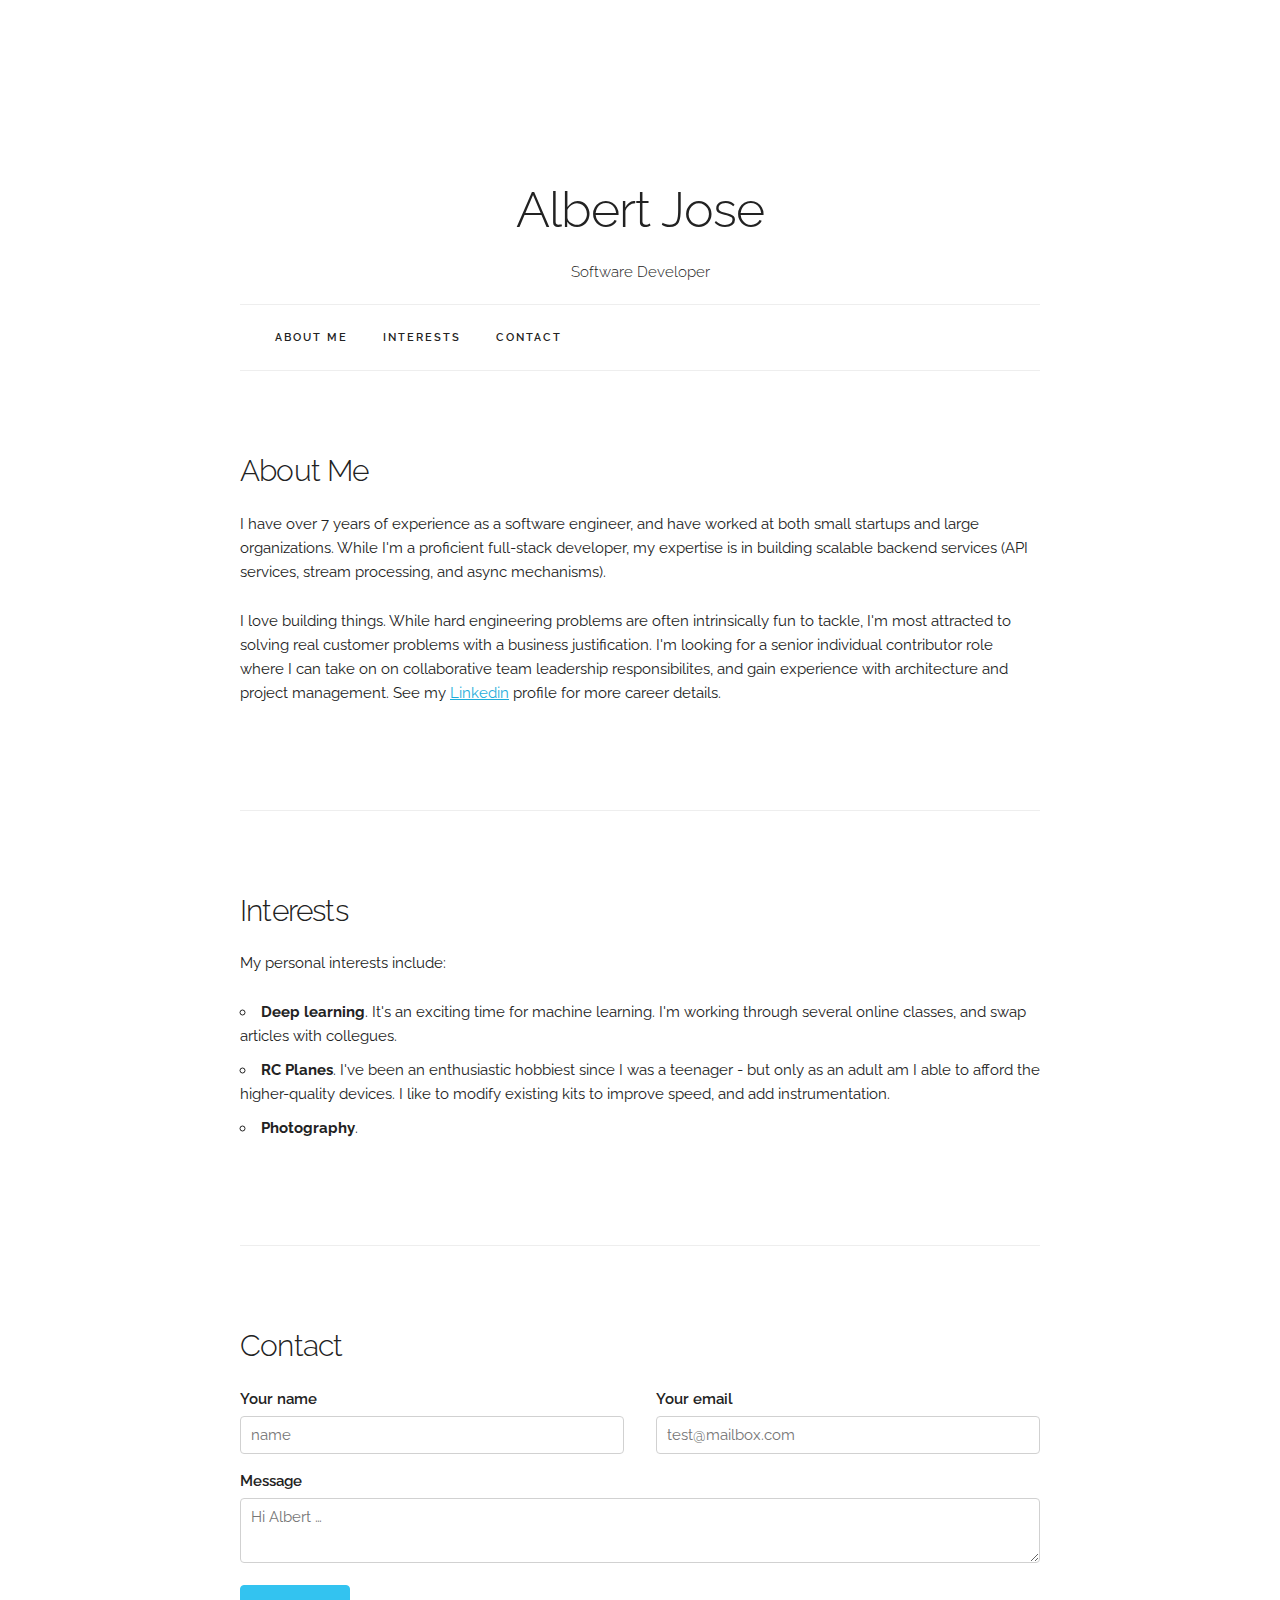
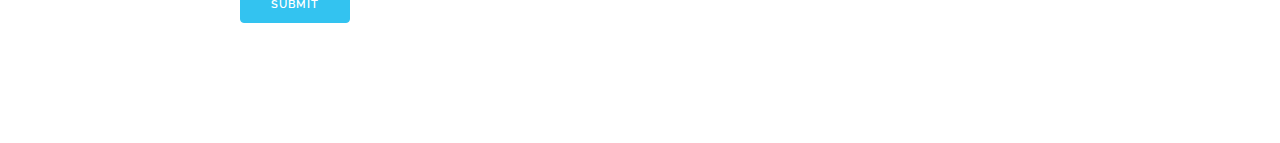
<file: 1/index.html>
<!DOCTYPE html>
<html lang="en">
<head>

  <!-- Basic Page Needs
  –––––––––––––––––––––––––––––––––––––––––––––––––– -->
  <meta charset="utf-8">
  <title>Albert Jose Kurisummoottil</title>
  <meta name="description" content="">
  <meta name="author" content="">

  <!-- Mobile Specific Metas
  –––––––––––––––––––––––––––––––––––––––––––––––––– -->
  <meta name="viewport" content="width=device-width, initial-scale=1">

  <!-- FONT
  –––––––––––––––––––––––––––––––––––––––––––––––––– -->
  <link href='https://fonts.googleapis.com/css?family=Raleway:400,300,600' rel='stylesheet' type='text/css'>

  <!-- CSS
  –––––––––––––––––––––––––––––––––––––––––––––––––– -->
  <link rel="stylesheet" href="css/normalize.css">
  <link rel="stylesheet" href="css/skeleton.css">
  <link rel="stylesheet" href="css/custom.css">

  <!-- Scripts
  –––––––––––––––––––––––––––––––––––––––––––––––––– -->
  <script src="https://ajax.googleapis.com/ajax/libs/jquery/2.1.1/jquery.min.js"></script>
  <script src="js/site.js"></script>

  <!-- Favicon
  –––––––––––––––––––––––––––––––––––––––––––––––––– -->
  <link rel="icon" type="image/png" href="dist/images/favicon.png">

</head>
<body class="code-snippets-visible">

  <!-- Primary Page Layout
  –––––––––––––––––––––––––––––––––––––––––––––––––– -->
  <div class="container">
    <section class="header">
      <h1 class="title">Albert Jose</h1>      
      <div class="value-props row">
        <div class="twelve columns value-prop"><h6 >Software Developer</h6></div>
      </div>
    </section>

    <div class="navbar-spacer"></div>
    <nav class="navbar">
      <div class="container">        
        <ul class="navbar-list">
          <li class="navbar-item"><a class="navbar-link" href="../1/index.html"><img class= "favicon u-pull-left" src="images/favicon.png"></a></li> 
          <li class="navbar-item"><a class="navbar-link" href="#aboutme">About Me</a></li>  
          <li class="navbar-item"><a class="navbar-link" href="#intrests">Interests</a></li>
          <li class="navbar-item"><a class="navbar-link" href="#contact">Contact</a></li>                    
        </ul>
      </div>
    </nav>

    <!-- About Me -->
    
    <div class="docs-section" id="aboutme">
      <h4 class="docs-header">About Me</h4>
      <p>I have over 7 years of experience as a software engineer, and have worked at both small startups and large organizations. While I'm a proficient full-stack developer, my expertise is in building scalable backend services (API services, stream processing, and async mechanisms).</p>

      <p>I love building things. While hard engineering problems are often intrinsically fun to tackle, I'm most attracted to solving real customer problems with a business justification. I'm looking for a senior individual contributor role where I can take on on collaborative team leadership responsibilites, and gain experience with architecture and project management.
      See my <a href="https://www.linkedin.com/in/albertjosekurisummoottil/" target="_blank">Linkedin</a> profile for more career details.</p>
    </div>

    <!-- Interests -->
    <div class="docs-section" id="intrests">
      <h4 class="docs-header">Interests</h4>
      <p>My personal interests include:</p>
      <ul>
        <li><strong>Deep learning</strong>. It's an exciting time for machine learning. I'm working through several online classes, and swap articles with collegues.</li>
        <li><strong>RC Planes</strong>. I've been an enthusiastic hobbiest since I was a teenager - but only as an adult am I able to afford the higher-quality devices. I like to modify existing kits to improve speed, and add instrumentation.</li>
        <li><strong>Photography</strong>.</li>
    </div>

    <!-- Contact -->
    <div class="docs-section" id="contact">
      <h4 class="docs-header">Contact</h4>
      <form action="https://formspree.io/albertjose.au@gmail.com" method="POST">
         <div class="row">
            <div class="six columns">
              <label for="name">Your name</label>
              <input class="u-full-width" type="text" placeholder="name" id="name" name="name">
            </div>
            <div class="six columns">
              <label for="exampleEmailInput">Your email</label>
              <input class="u-full-width" type="email" placeholder="test@mailbox.com" id="exampleEmailInput" name="_replyto">
            </div>
        </div>
        <label for="message">Message</label>
          <textarea class="u-full-width" placeholder="Hi Albert …" id="message" name="message"></textarea>
       
  <input class="button-primary" type="submit" value="Submit">
</form>
    </div>

  </div>

  <!-- Google Analytics -->
  <script type="text/javascript">

    var _gaq = _gaq || [];
    _gaq.push(['_setAccount', 'UA-115310010-1']);
    _gaq.push(['_trackPageview']);

    (function() {
      var ga = document.createElement('script'); ga.type = 'text/javascript'; ga.async = true;
      ga.src = ('https:' == document.location.protocol ? 'https://ssl' : 'http://www') + '.google-analytics.com/ga.js';
      var s = document.getElementsByTagName('script')[0]; s.parentNode.insertBefore(ga, s);
    })();

  </script>

<!-- End Document
  –––––––––––––––––––––––––––––––––––––––––––––––––– -->
</body>
</html>
</file>
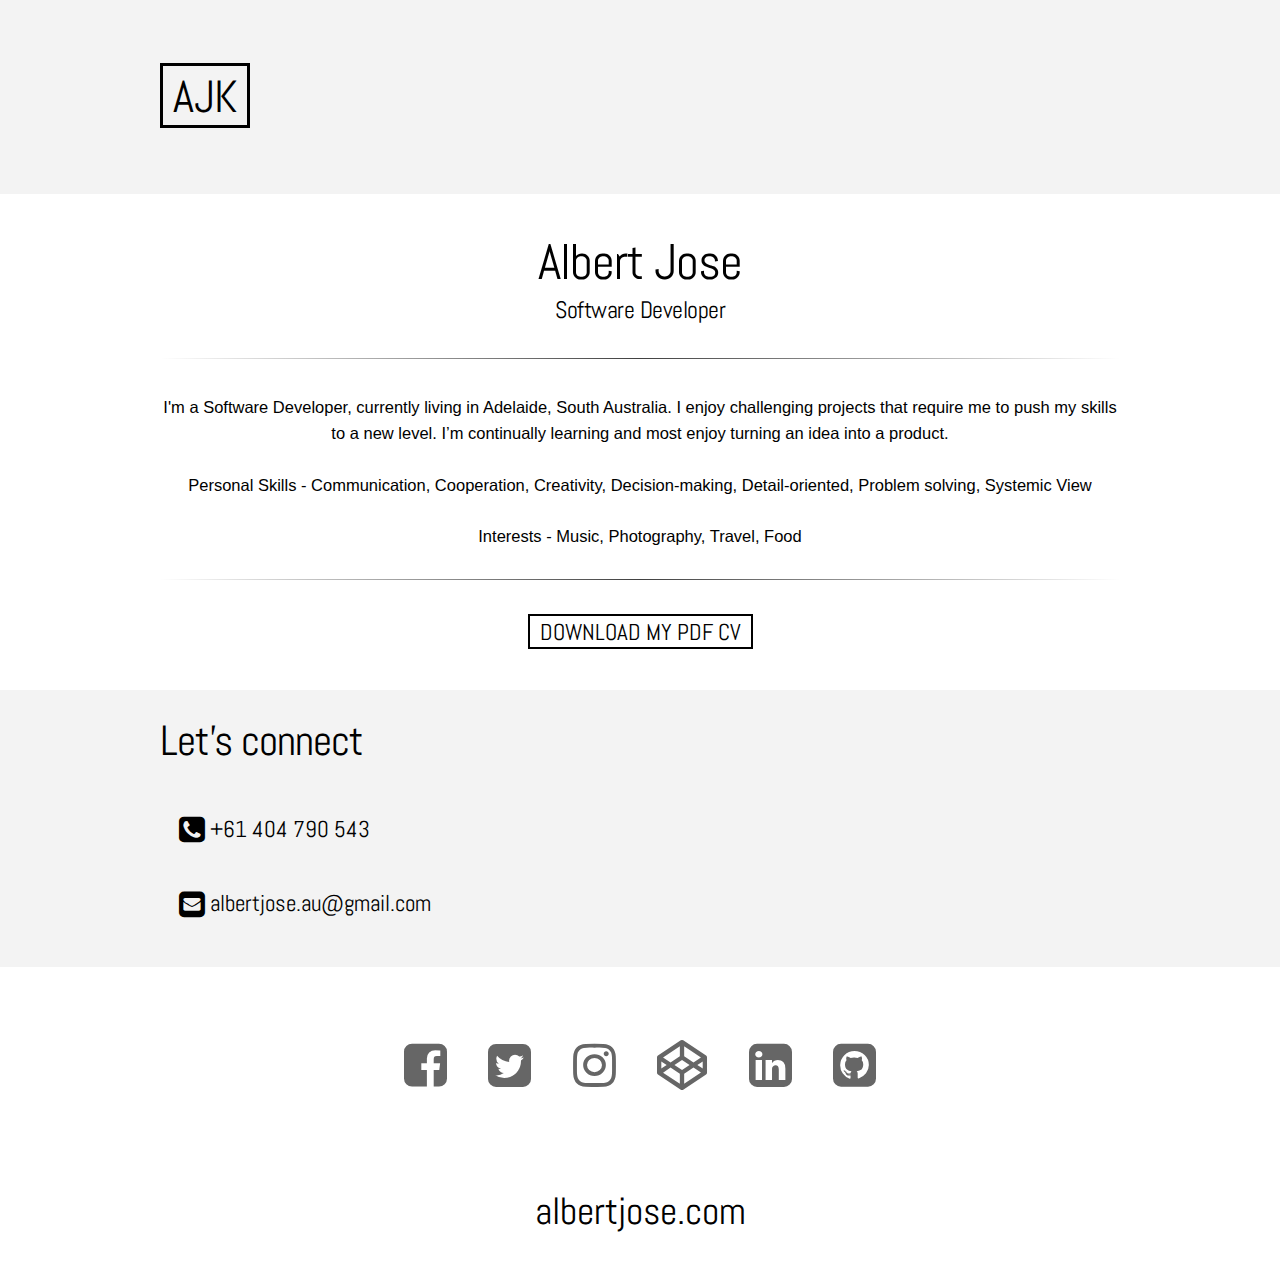
<file: 3/index.html>
<!DOCTYPE html>
<html lang="en">
<head>

  <!-- Basic Page Needs
  –––––––––––––––––––––––––––––––––––––––––––––––––– -->
  <meta charset="utf-8">
  <title>Albert Jose | Software Developer</title>
  <meta name="description" content="Portfolio for software deleloper Albert Jose">
  <meta name="author" content="Albert Jose">

  <!-- Mobile Specific Metas
  –––––––––––––––––––––––––––––––––––––––––––––––––– -->
  <meta name="viewport" content="width=device-width, initial-scale=1">

  <!-- FONT
  –––––––––––––––––––––––––––––––––––––––––––––––––– -->
  <!-- <link href="//fonts.googleapis.com/css?family=Raleway:400,300,600" rel="stylesheet" type="text/css"> -->
  <link href="https://fonts.googleapis.com/css?family=Abel" rel="stylesheet" type="text/css">
  <link href="https://fonts.googleapis.com/css?family=Satisfy" rel="stylesheet" type="text/css">
  <!-- CSS
  –––––––––––––––––––––––––––––––––––––––––––––––––– -->
  <link rel="stylesheet" href="css/normalize.css">
  <link rel="stylesheet" href="css/skeleton.css">
  <link rel="stylesheet" href="css/style.css">
  <link rel="stylesheet" href="https://cdnjs.cloudflare.com/ajax/libs/font-awesome/4.7.0/css/font-awesome.min.css">

  <!-- Favicon
  –––––––––––––––––––––––––––––––––––––––––––––––––– -->
  <link rel="icon" type="image/png" href="images/favicon.png">

</head>
<body>

  <!-- Primary Page Layout
  –––––––––––––––––––––––––––––––––––––––––––––––––– -->
  <header class="main_nav whitesmoke">
    <div class="container">
      <div class="twelve columns">
        <div class="logo"><a href="https://www.albertjose.com">AJK</a></div>

      </div>
    </div>
  </header>

  <div class="container main section-one">
    <h1>Albert Jose</h1>
    <h5>Software Developer</h5>
    <hr>
    <p class="section-two">I'm a Software Developer, currently living in Adelaide, South Australia. I enjoy challenging projects that require me to push my skills to a new level.  I’m continually learning and most enjoy turning an idea into a product.
    </p>    
    <p class="section-two">Personal Skills - Communication, Cooperation, Creativity, Decision-making, Detail-oriented, Problem solving, Systemic View 
    </p>
    <p class="section-two">Interests - Music, Photography, Travel, Food
    </p>
    <hr>
    <a href="./cv/AlbertJose.pdf" target="_blank">Download my PDF CV</a>

  </div>

  <div class="row whitesmoke">
    <div class="container">
      <div class="four columns">
        <!-- <img src="images/family.jpg" class="avatar" alt="Albert Jose Family Image"> -->
      </div>
      <div class="twelve columns"></div>
      <h2 class="contact">Let's connect</h2>
      <p class="contact">
          <div class="row twelve columns social">
              <a href="#" class="pointer"><i class="fa fa-phone-square fa-lg"></i> +61 404 790 543</a>
          </div>
          <div class="row twelve columns social">
              <a class="mailtoemail" href="mailto:albertjose.au@gmail.com"><i class="fa fa-envelope-square fa-lg"></i> albertjose.au@gmail.com</a>
          </div>
      </p>
    </div>
  </div><!-- row lightgray -->

  <footer>
    <div class="container">
      <div class="row twelve columns">
          <ul class="social">
            <li class="facebook"><a href="https://www.facebook.com/albertjosekurisummoottil" target="_blank"><i class="fa fa-facebook-square fa-lg"></i></a></li>
            <li class="twitter"><a href="https://twitter.com/albertkjose" target="_blank"><i class="fa fa-twitter-square fa-lg"></i></a></li>
            <li class="instagram"><a href="https://www.instagram.com/albertjosekurisummoottil/" target="_blank"><i class="fa fa-instagram fa-lg"></i></a></li>
            <!-- <li class="flickr"><a href="#" target="_blank"><i class="fa fa-flickr fa-lg"></i></a></li>
            <li class="youtube"><a href="#" target="_blank"><i class="fa fa-youtube-square fa-lg"></i></a></li> -->
            <li class="codepen"><a href="https://codepen.io/albertjose/" target="_blank"><i class="fa fa-codepen fa-lg"></i></a></li>
            <li class="linkedin"><a href="https://www.linkedin.com/in/albertjosekurisummoottil/" target="_blank"><i class="fa fa-linkedin-square fa-lg"></i></a></li>
            <li class="github"><a href="https://github.com/albertjosekurisummoottil" target="_blank"><i class="fa fa-github-square fa-lg"></i></a></li>
          </ul>

      </div>
      <div class="row twelve columns">
          <p class="copyright"><a href="https://www.albertjose.com">albertjose.com</a></p>
      </div>
      
    </div>
  </footer>

<!-- Google Analytics -->
   <script type="text/javascript">
     var _gaq = _gaq || [];
     _gaq.push(['_setAccount', 'UA-115310010-1']);
     _gaq.push(['_trackPageview']);
  
     (function() {
       var ga = document.createElement('script'); ga.type = 'text/javascript'; ga.async = true;
       ga.src = ('https:' == document.location.protocol ? 'https://ssl' : 'http://www') + '.google-analytics.com/ga.js';
       var s = document.getElementsByTagName('script')[0]; s.parentNode.insertBefore(ga, s);
     })();  
   </script>
<!-- Google Analytics -->
<!-- End Document
  –––––––––––––––––––––––––––––––––––––––––––––––––– -->
</body>
</html>
</file>
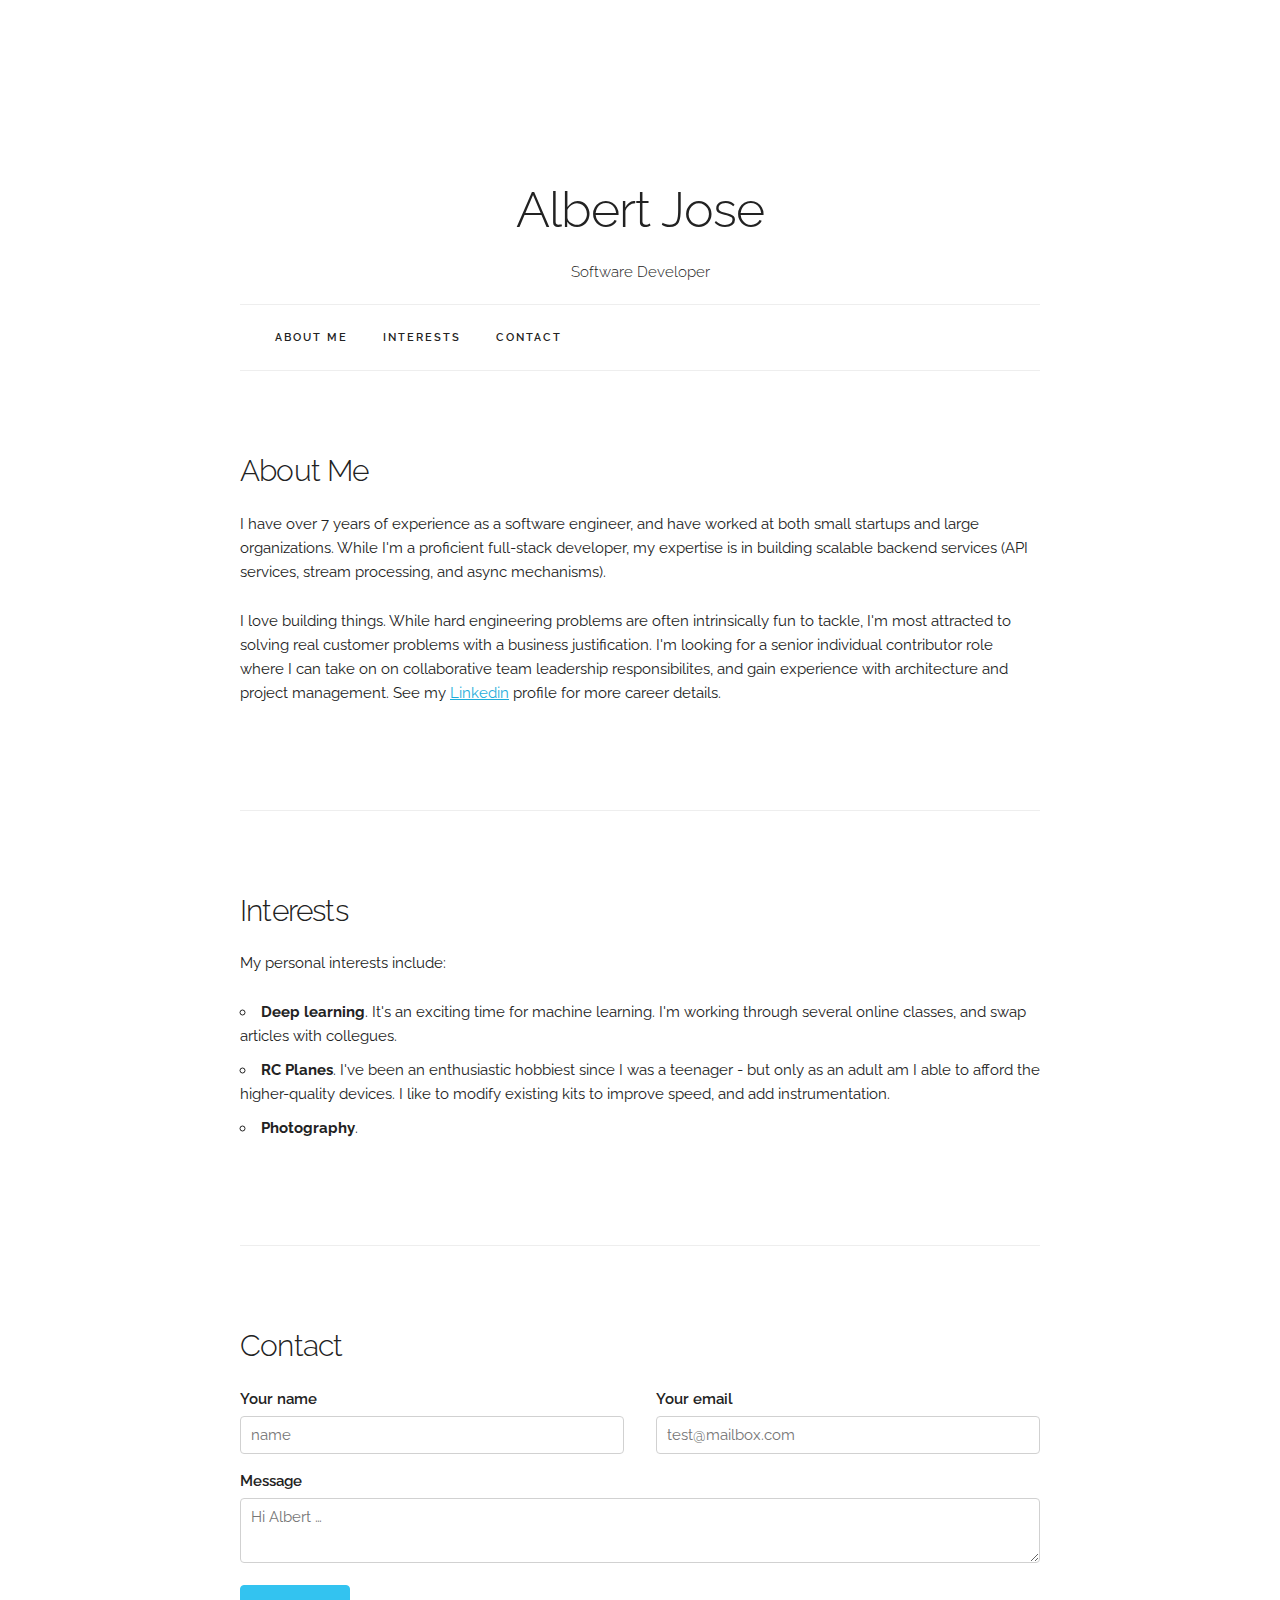
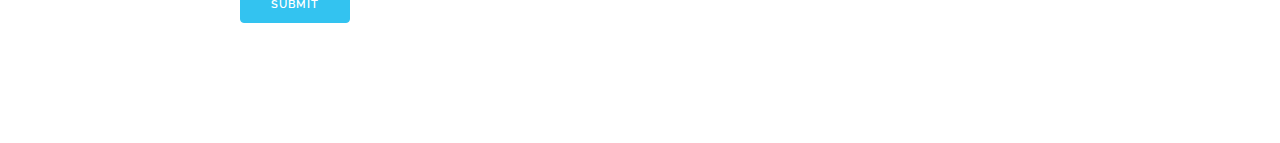
<file: archives/v1.0/index.html>
<!DOCTYPE html>
<html lang="en">
<head>

  <!-- Basic Page Needs
  –––––––––––––––––––––––––––––––––––––––––––––––––– -->
  <meta charset="utf-8">
  <title>Albert Jose Kurisummoottil</title>
  <meta name="description" content="">
  <meta name="author" content="">

  <!-- Mobile Specific Metas
  –––––––––––––––––––––––––––––––––––––––––––––––––– -->
  <meta name="viewport" content="width=device-width, initial-scale=1">

  <!-- FONT
  –––––––––––––––––––––––––––––––––––––––––––––––––– -->
  <link href='https://fonts.googleapis.com/css?family=Raleway:400,300,600' rel='stylesheet' type='text/css'>

  <!-- CSS
  –––––––––––––––––––––––––––––––––––––––––––––––––– -->
  <link rel="stylesheet" href="css/normalize.css">
  <link rel="stylesheet" href="css/skeleton.css">
  <link rel="stylesheet" href="css/custom.css">

  <!-- Scripts
  –––––––––––––––––––––––––––––––––––––––––––––––––– -->
  <script src="https://ajax.googleapis.com/ajax/libs/jquery/2.1.1/jquery.min.js"></script>
  <script src="js/site.js"></script>

  <!-- Favicon
  –––––––––––––––––––––––––––––––––––––––––––––––––– -->
  <link rel="icon" type="image/png" href="dist/images/favicon.png">

</head>
<body class="code-snippets-visible">

  <!-- Primary Page Layout
  –––––––––––––––––––––––––––––––––––––––––––––––––– -->
  <div class="container">
    <section class="header">
      <h1 class="title">Albert Jose</h1>      
      <div class="value-props row">
        <div class="twelve columns value-prop"><h6 >Software Developer</h6></div>
      </div>
    </section>

    <div class="navbar-spacer"></div>
    <nav class="navbar">
      <div class="container">        
        <ul class="navbar-list">
          <li class="navbar-item"><a class="navbar-link" href="../v1.0/index.html"><img class= "favicon u-pull-left" src="images/favicon.png"></a></li> 
          <li class="navbar-item"><a class="navbar-link" href="#aboutme">About Me</a></li>  
          <li class="navbar-item"><a class="navbar-link" href="#intrests">Interests</a></li>
          <li class="navbar-item"><a class="navbar-link" href="#contact">Contact</a></li>                    
        </ul>
      </div>
    </nav>

    <!-- About Me -->
    
    <div class="docs-section" id="aboutme">
      <h4 class="docs-header">About Me</h4>
      <p>I have over 7 years of experience as a software engineer, and have worked at both small startups and large organizations. While I'm a proficient full-stack developer, my expertise is in building scalable backend services (API services, stream processing, and async mechanisms).</p>

      <p>I love building things. While hard engineering problems are often intrinsically fun to tackle, I'm most attracted to solving real customer problems with a business justification. I'm looking for a senior individual contributor role where I can take on on collaborative team leadership responsibilites, and gain experience with architecture and project management.
      See my <a href="https://www.linkedin.com/in/albertjosekurisummoottil/" target="_blank">Linkedin</a> profile for more career details.</p>
    </div>

    <!-- Interests -->
    <div class="docs-section" id="intrests">
      <h4 class="docs-header">Interests</h4>
      <p>My personal interests include:</p>
      <ul>
        <li><strong>Deep learning</strong>. It's an exciting time for machine learning. I'm working through several online classes, and swap articles with collegues.</li>
        <li><strong>RC Planes</strong>. I've been an enthusiastic hobbiest since I was a teenager - but only as an adult am I able to afford the higher-quality devices. I like to modify existing kits to improve speed, and add instrumentation.</li>
        <li><strong>Photography</strong>.</li>
    </div>

    <!-- Contact -->
    <div class="docs-section" id="contact">
      <h4 class="docs-header">Contact</h4>
      <form action="https://formspree.io/albertjose.au@gmail.com" method="POST">
         <div class="row">
            <div class="six columns">
              <label for="name">Your name</label>
              <input class="u-full-width" type="text" placeholder="name" id="name" name="name">
            </div>
            <div class="six columns">
              <label for="exampleEmailInput">Your email</label>
              <input class="u-full-width" type="email" placeholder="test@mailbox.com" id="exampleEmailInput" name="_replyto">
            </div>
        </div>
        <label for="message">Message</label>
          <textarea class="u-full-width" placeholder="Hi Albert …" id="message" name="message"></textarea>
       
  <input class="button-primary" type="submit" value="Submit">
</form>
    </div>

  </div>

  <!-- Google Analytics -->
  <script type="text/javascript">

    var _gaq = _gaq || [];
    _gaq.push(['_setAccount', 'UA-115310010-1']);
    _gaq.push(['_trackPageview']);

    (function() {
      var ga = document.createElement('script'); ga.type = 'text/javascript'; ga.async = true;
      ga.src = ('https:' == document.location.protocol ? 'https://ssl' : 'http://www') + '.google-analytics.com/ga.js';
      var s = document.getElementsByTagName('script')[0]; s.parentNode.insertBefore(ga, s);
    })();

  </script>

<!-- End Document
  –––––––––––––––––––––––––––––––––––––––––––––––––– -->
</body>
</html>
</file>
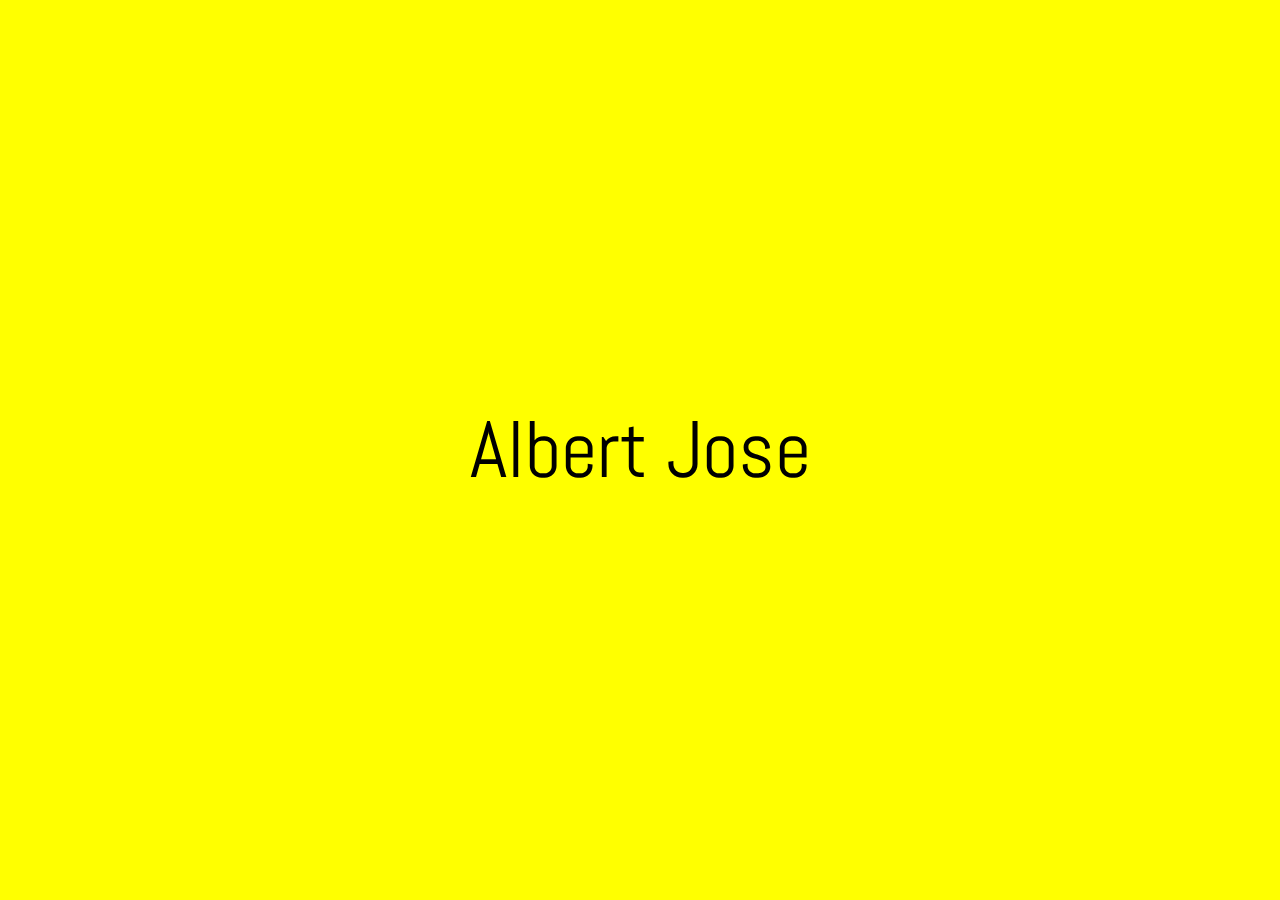
<file: archives/v4.0/index.html>
<!DOCTYPE html>
<html>
<head>
	<title></title>	
	<link rel="stylesheet" type="text/css" href="./assets/css/Normalize/normalize.css">
	<link rel="stylesheet" type="text/css" href="./assets/css/style.css">
</head>
<body>
	<div id="welcome">
		<div id="content">
			Albert Jose
		</div>   
	</div>
</body>
</html>
</file>
<file: 1/css/skeleton.css>
/*
* Skeleton V2.0.4
* Copyright 2014, Dave Gamache
* www.getskeleton.com
* Free to use under the MIT license.
* http://www.opensource.org/licenses/mit-license.php
* 12/29/2014
*/


/* Table of contents
––––––––––––––––––––––––––––––––––––––––––––––––––
- Grid
- Base Styles
- Typography
- Links
- Buttons
- Forms
- Lists
- Code
- Tables
- Spacing
- Utilities
- Clearing
- Media Queries
*/


/* Grid
–––––––––––––––––––––––––––––––––––––––––––––––––– */
.container {
  position: relative;
  width: 100%;
  max-width: 960px;
  margin: 0 auto;
  padding: 0 20px;
  box-sizing: border-box; }
.column,
.columns {
  width: 100%;
  float: left;
  box-sizing: border-box; }

/* For devices larger than 400px */
@media (min-width: 400px) {
  .container {
    width: 85%;
    padding: 0; }
}

/* For devices larger than 550px */
@media (min-width: 550px) {
  .container {
    width: 80%; }
  .column,
  .columns {
    margin-left: 4%; }
  .column:first-child,
  .columns:first-child {
    margin-left: 0; }

  .one.column,
  .one.columns                    { width: 4.66666666667%; }
  .two.columns                    { width: 13.3333333333%; }
  .three.columns                  { width: 22%;            }
  .four.columns                   { width: 30.6666666667%; }
  .five.columns                   { width: 39.3333333333%; }
  .six.columns                    { width: 48%;            }
  .seven.columns                  { width: 56.6666666667%; }
  .eight.columns                  { width: 65.3333333333%; }
  .nine.columns                   { width: 74.0%;          }
  .ten.columns                    { width: 82.6666666667%; }
  .eleven.columns                 { width: 91.3333333333%; }
  .twelve.columns                 { width: 100%; margin-left: 0; }

  .one-third.column               { width: 30.6666666667%; }
  .two-thirds.column              { width: 65.3333333333%; }

  .one-half.column                { width: 48%; }

  /* Offsets */
  .offset-by-one.column,
  .offset-by-one.columns          { margin-left: 8.66666666667%; }
  .offset-by-two.column,
  .offset-by-two.columns          { margin-left: 17.3333333333%; }
  .offset-by-three.column,
  .offset-by-three.columns        { margin-left: 26%;            }
  .offset-by-four.column,
  .offset-by-four.columns         { margin-left: 34.6666666667%; }
  .offset-by-five.column,
  .offset-by-five.columns         { margin-left: 43.3333333333%; }
  .offset-by-six.column,
  .offset-by-six.columns          { margin-left: 52%;            }
  .offset-by-seven.column,
  .offset-by-seven.columns        { margin-left: 60.6666666667%; }
  .offset-by-eight.column,
  .offset-by-eight.columns        { margin-left: 69.3333333333%; }
  .offset-by-nine.column,
  .offset-by-nine.columns         { margin-left: 78.0%;          }
  .offset-by-ten.column,
  .offset-by-ten.columns          { margin-left: 86.6666666667%; }
  .offset-by-eleven.column,
  .offset-by-eleven.columns       { margin-left: 95.3333333333%; }

  .offset-by-one-third.column,
  .offset-by-one-third.columns    { margin-left: 34.6666666667%; }
  .offset-by-two-thirds.column,
  .offset-by-two-thirds.columns   { margin-left: 69.3333333333%; }

  .offset-by-one-half.column,
  .offset-by-one-half.columns     { margin-left: 52%; }

}


/* Base Styles
–––––––––––––––––––––––––––––––––––––––––––––––––– */
/* NOTE
html is set to 62.5% so that all the REM measurements throughout Skeleton
are based on 10px sizing. So basically 1.5rem = 15px :) */
html {
  font-size: 62.5%; }
body {
  font-size: 1.5em; /* currently ems cause chrome bug misinterpreting rems on body element */
  line-height: 1.6;
  font-weight: 400;
  font-family: "Raleway", "HelveticaNeue", "Helvetica Neue", Helvetica, Arial, sans-serif;
  color: #222; }


/* Typography
–––––––––––––––––––––––––––––––––––––––––––––––––– */
h1, h2, h3, h4, h5, h6 {
  margin-top: 0;
  margin-bottom: 2rem;
  font-weight: 300; }
h1 { font-size: 4.0rem; line-height: 1.2;  letter-spacing: -.1rem;}
h2 { font-size: 3.6rem; line-height: 1.25; letter-spacing: -.1rem; }
h3 { font-size: 3.0rem; line-height: 1.3;  letter-spacing: -.1rem; }
h4 { font-size: 2.4rem; line-height: 1.35; letter-spacing: -.08rem; }
h5 { font-size: 1.8rem; line-height: 1.5;  letter-spacing: -.05rem; }
h6 { font-size: 1.5rem; line-height: 1.6;  letter-spacing: 0; }

/* Larger than phablet */
@media (min-width: 550px) {
  h1 { font-size: 5.0rem; }
  h2 { font-size: 4.2rem; }
  h3 { font-size: 3.6rem; }
  h4 { font-size: 3.0rem; }
  h5 { font-size: 2.4rem; }
  h6 { font-size: 1.5rem; }
}

p {
  margin-top: 0; }


/* Links
–––––––––––––––––––––––––––––––––––––––––––––––––– */
a {
  color: #1EAEDB; }
a:hover {
  color: #0FA0CE; }


/* Buttons
–––––––––––––––––––––––––––––––––––––––––––––––––– */
.button,
button,
input[type="submit"],
input[type="reset"],
input[type="button"] {
  display: inline-block;
  height: 38px;
  padding: 0 30px;
  color: #555;
  text-align: center;
  font-size: 11px;
  font-weight: 600;
  line-height: 38px;
  letter-spacing: .1rem;
  text-transform: uppercase;
  text-decoration: none;
  white-space: nowrap;
  background-color: transparent;
  border-radius: 4px;
  border: 1px solid #bbb;
  cursor: pointer;
  box-sizing: border-box; }
.button:hover,
button:hover,
input[type="submit"]:hover,
input[type="reset"]:hover,
input[type="button"]:hover,
.button:focus,
button:focus,
input[type="submit"]:focus,
input[type="reset"]:focus,
input[type="button"]:focus {
  color: #333;
  border-color: #888;
  outline: 0; }
.button.button-primary,
button.button-primary,
input[type="submit"].button-primary,
input[type="reset"].button-primary,
input[type="button"].button-primary {
  color: #FFF;
  background-color: #33C3F0;
  border-color: #33C3F0; }
.button.button-primary:hover,
button.button-primary:hover,
input[type="submit"].button-primary:hover,
input[type="reset"].button-primary:hover,
input[type="button"].button-primary:hover,
.button.button-primary:focus,
button.button-primary:focus,
input[type="submit"].button-primary:focus,
input[type="reset"].button-primary:focus,
input[type="button"].button-primary:focus {
  color: #FFF;
  background-color: #1EAEDB;
  border-color: #1EAEDB; }


/* Forms
–––––––––––––––––––––––––––––––––––––––––––––––––– */
input[type="email"],
input[type="number"],
input[type="search"],
input[type="text"],
input[type="tel"],
input[type="url"],
input[type="password"],
textarea,
select {
  height: 38px;
  padding: 6px 10px; /* The 6px vertically centers text on FF, ignored by Webkit */
  background-color: #fff;
  border: 1px solid #D1D1D1;
  border-radius: 4px;
  box-shadow: none;
  box-sizing: border-box; }
/* Removes awkward default styles on some inputs for iOS */
input[type="email"],
input[type="number"],
input[type="search"],
input[type="text"],
input[type="tel"],
input[type="url"],
input[type="password"],
textarea {
  -webkit-appearance: none;
     -moz-appearance: none;
          appearance: none; }
textarea {
  min-height: 65px;
  padding-top: 6px;
  padding-bottom: 6px; }
input[type="email"]:focus,
input[type="number"]:focus,
input[type="search"]:focus,
input[type="text"]:focus,
input[type="tel"]:focus,
input[type="url"]:focus,
input[type="password"]:focus,
textarea:focus,
select:focus {
  border: 1px solid #33C3F0;
  outline: 0; }
label,
legend {
  display: block;
  margin-bottom: .5rem;
  font-weight: 600; }
fieldset {
  padding: 0;
  border-width: 0; }
input[type="checkbox"],
input[type="radio"] {
  display: inline; }
label > .label-body {
  display: inline-block;
  margin-left: .5rem;
  font-weight: normal; }


/* Lists
–––––––––––––––––––––––––––––––––––––––––––––––––– */
ul {
  list-style: circle inside; }
ol {
  list-style: decimal inside; }
ol, ul {
  padding-left: 0;
  margin-top: 0; }
ul ul,
ul ol,
ol ol,
ol ul {
  margin: 1.5rem 0 1.5rem 3rem;
  font-size: 90%; }
li {
  margin-bottom: 1rem; }


/* Code
–––––––––––––––––––––––––––––––––––––––––––––––––– */
code {
  padding: .2rem .5rem;
  margin: 0 .2rem;
  font-size: 90%;
  white-space: nowrap;
  background: #F1F1F1;
  border: 1px solid #E1E1E1;
  border-radius: 4px; }
pre > code {
  display: block;
  padding: 1rem 1.5rem;
  white-space: pre; }


/* Tables
–––––––––––––––––––––––––––––––––––––––––––––––––– */
th,
td {
  padding: 12px 15px;
  text-align: left;
  border-bottom: 1px solid #E1E1E1; }
th:first-child,
td:first-child {
  padding-left: 0; }
th:last-child,
td:last-child {
  padding-right: 0; }


/* Spacing
–––––––––––––––––––––––––––––––––––––––––––––––––– */
button,
.button {
  margin-bottom: 1rem; }
input,
textarea,
select,
fieldset {
  margin-bottom: 1.5rem; }
pre,
blockquote,
dl,
figure,
table,
p,
ul,
ol,
form {
  margin-bottom: 2.5rem; }


/* Utilities
–––––––––––––––––––––––––––––––––––––––––––––––––– */
.u-full-width {
  width: 100%;
  box-sizing: border-box; }
.u-max-full-width {
  max-width: 100%;
  box-sizing: border-box; }
.u-pull-right {
  float: right; }
.u-pull-left {
  float: left; }


/* Misc
–––––––––––––––––––––––––––––––––––––––––––––––––– */
hr {
  margin-top: 3rem;
  margin-bottom: 3.5rem;
  border-width: 0;
  border-top: 1px solid #E1E1E1; }


/* Clearing
–––––––––––––––––––––––––––––––––––––––––––––––––– */

/* Self Clearing Goodness */
.container:after,
.row:after,
.u-cf {
  content: "";
  display: table;
  clear: both; }


/* Media Queries
–––––––––––––––––––––––––––––––––––––––––––––––––– */
/*
Note: The best way to structure the use of media queries is to create the queries
near the relevant code. For example, if you wanted to change the styles for buttons
on small devices, paste the mobile query code up in the buttons section and style it
there.
*/


/* Larger than mobile */
@media (min-width: 400px) {}

/* Larger than phablet (also point when grid becomes active) */
@media (min-width: 550px) {}

/* Larger than tablet */
@media (min-width: 750px) {}

/* Larger than desktop */
@media (min-width: 1000px) {}

/* Larger than Desktop HD */
@media (min-width: 1200px) {}
</file>
<file: 1/css/custom.css>
.container {
  max-width: 800px; }

.header {
  margin-top: 6rem;
  text-align: center; }

.navbar {
  display: none; }

.docs-section {
  border-top: 1px solid #eee;
  padding: 8rem 0;
  margin-bottom: 0;}

.favicon {
  display: none; }

  /*.docs-header{
  text-align: center; }*/



  /* Larger than phone */
@media (min-width: 550px) {
  .header {
    margin-top: 18rem; }  
}


  /* Larger than tablet */
@media (min-width: 750px) {
  /* Navbar */
  .navbar + .docs-section {
    border-top-width: 0; }
  .navbar,
  .navbar-spacer {
    display: block;
    width: 100%;
    height: 6.5rem;
    background: #fff;
    z-index: 99;
    border-top: 1px solid #eee;
    border-bottom: 1px solid #eee;
    }
  .navbar-spacer {
    display: none; }
  .navbar > .container {
    width: 100%; }
  .navbar-list {
    list-style: none;
    margin-bottom: 0; }
  .navbar-item {
    position: relative;
    float: left;
    margin-bottom: 0; }
  .navbar-link {
    text-transform: uppercase;
    font-size: 11px;
    font-weight: 600;
    letter-spacing: .2rem;
    margin-right: 35px;
    text-decoration: none;
    line-height: 6.5rem;
    color: #222; }
  .navbar-link.active {
    color: #33C3F0; }
  .has-docked-nav .navbar {
    position: fixed;
    top: 0;
    left: 0; }
  .has-docked-nav .navbar-spacer {
    display: block; }
  /* Re-overiding the width 100% declaration to match size of % based container */
  .has-docked-nav .navbar > .container {
    width:80%; }  

   .has-docked-nav .favicon {
  display: inline; }

  /* .has-docked-nav .padding-top-aboutme {
  padding-top: 12rem;  }
}*/
}
</file>
<file: 3/css/skeleton.css>
/*
* Skeleton V2.0.4
* Copyright 2014, Dave Gamache
* www.getskeleton.com
* Free to use under the MIT license.
* http://www.opensource.org/licenses/mit-license.php
* 12/29/2014
*/


/* Table of contents
––––––––––––––––––––––––––––––––––––––––––––––––––
- Grid
- Base Styles
- Typography
- Links
- Buttons
- Forms
- Lists
- Code
- Tables
- Spacing
- Utilities
- Clearing
- Media Queries
*/


/* Grid
–––––––––––––––––––––––––––––––––––––––––––––––––– */
.container {
  position: relative;
  width: 100%;
  max-width: 960px;
  margin: 0 auto;
  padding: 0 20px;
  box-sizing: border-box; }
.column,
.columns {
  width: 100%;
  float: left;
  box-sizing: border-box; }

/* For devices larger than 400px */
@media (min-width: 400px) {
  .container {
    width: 85%;
    padding: 0; }
}

/* For devices larger than 550px */
@media (min-width: 550px) {
  .container {
    width: 80%; }
  .column,
  .columns {
    margin-left: 4%; }
  .column:first-child,
  .columns:first-child {
    margin-left: 0; }

  .one.column,
  .one.columns                    { width: 4.66666666667%; }
  .two.columns                    { width: 13.3333333333%; }
  .three.columns                  { width: 22%;            }
  .four.columns                   { width: 30.6666666667%; }
  .five.columns                   { width: 39.3333333333%; }
  .six.columns                    { width: 48%;            }
  .seven.columns                  { width: 56.6666666667%; }
  .eight.columns                  { width: 65.3333333333%; }
  .nine.columns                   { width: 74.0%;          }
  .ten.columns                    { width: 82.6666666667%; }
  .eleven.columns                 { width: 91.3333333333%; }
  .twelve.columns                 { width: 100%; margin-left: 0; }

  .one-third.column               { width: 30.6666666667%; }
  .two-thirds.column              { width: 65.3333333333%; }

  .one-half.column                { width: 48%; }

  /* Offsets */
  .offset-by-one.column,
  .offset-by-one.columns          { margin-left: 8.66666666667%; }
  .offset-by-two.column,
  .offset-by-two.columns          { margin-left: 17.3333333333%; }
  .offset-by-three.column,
  .offset-by-three.columns        { margin-left: 26%;            }
  .offset-by-four.column,
  .offset-by-four.columns         { margin-left: 34.6666666667%; }
  .offset-by-five.column,
  .offset-by-five.columns         { margin-left: 43.3333333333%; }
  .offset-by-six.column,
  .offset-by-six.columns          { margin-left: 52%;            }
  .offset-by-seven.column,
  .offset-by-seven.columns        { margin-left: 60.6666666667%; }
  .offset-by-eight.column,
  .offset-by-eight.columns        { margin-left: 69.3333333333%; }
  .offset-by-nine.column,
  .offset-by-nine.columns         { margin-left: 78.0%;          }
  .offset-by-ten.column,
  .offset-by-ten.columns          { margin-left: 86.6666666667%; }
  .offset-by-eleven.column,
  .offset-by-eleven.columns       { margin-left: 95.3333333333%; }

  .offset-by-one-third.column,
  .offset-by-one-third.columns    { margin-left: 34.6666666667%; }
  .offset-by-two-thirds.column,
  .offset-by-two-thirds.columns   { margin-left: 69.3333333333%; }

  .offset-by-one-half.column,
  .offset-by-one-half.columns     { margin-left: 52%; }

}


/* Base Styles
–––––––––––––––––––––––––––––––––––––––––––––––––– */
/* NOTE
html is set to 62.5% so that all the REM measurements throughout Skeleton
are based on 10px sizing. So basically 1.5rem = 15px :) */
html {
  font-size: 62.5%; }
body {
  font-size: 1.5em; /* currently ems cause chrome bug misinterpreting rems on body element */
  line-height: 1.6;
  font-weight: 400;
  font-family: "Raleway", "HelveticaNeue", "Helvetica Neue", Helvetica, Arial, sans-serif;
  color: #222; }


/* Typography
–––––––––––––––––––––––––––––––––––––––––––––––––– */
h1, h2, h3, h4, h5, h6 {
  margin-top: 0;
  margin-bottom: 2rem;
  font-weight: 300; }
h1 { font-size: 4.0rem; line-height: 1.2;  letter-spacing: -.1rem;}
h2 { font-size: 3.6rem; line-height: 1.25; letter-spacing: -.1rem; }
h3 { font-size: 3.0rem; line-height: 1.3;  letter-spacing: -.1rem; }
h4 { font-size: 2.4rem; line-height: 1.35; letter-spacing: -.08rem; }
h5 { font-size: 1.8rem; line-height: 1.5;  letter-spacing: -.05rem; }
h6 { font-size: 1.5rem; line-height: 1.6;  letter-spacing: 0; }

/* Larger than phablet */
@media (min-width: 550px) {
  h1 { font-size: 5.0rem; }
  h2 { font-size: 4.2rem; }
  h3 { font-size: 3.6rem; }
  h4 { font-size: 3.0rem; }
  h5 { font-size: 2.4rem; }
  h6 { font-size: 1.5rem; }
}

p {
  margin-top: 0; }


/* Links
–––––––––––––––––––––––––––––––––––––––––––––––––– */
a {
  color: #1EAEDB; }
a:hover {
  color: #0FA0CE; }


/* Buttons
–––––––––––––––––––––––––––––––––––––––––––––––––– */
.button,
button,
input[type="submit"],
input[type="reset"],
input[type="button"] {
  display: inline-block;
  height: 38px;
  padding: 0 30px;
  color: #555;
  text-align: center;
  font-size: 11px;
  font-weight: 600;
  line-height: 38px;
  letter-spacing: .1rem;
  text-transform: uppercase;
  text-decoration: none;
  white-space: nowrap;
  background-color: transparent;
  border-radius: 4px;
  border: 1px solid #bbb;
  cursor: pointer;
  box-sizing: border-box; }
.button:hover,
button:hover,
input[type="submit"]:hover,
input[type="reset"]:hover,
input[type="button"]:hover,
.button:focus,
button:focus,
input[type="submit"]:focus,
input[type="reset"]:focus,
input[type="button"]:focus {
  color: #333;
  border-color: #888;
  outline: 0; }
.button.button-primary,
button.button-primary,
input[type="submit"].button-primary,
input[type="reset"].button-primary,
input[type="button"].button-primary {
  color: #FFF;
  background-color: #33C3F0;
  border-color: #33C3F0; }
.button.button-primary:hover,
button.button-primary:hover,
input[type="submit"].button-primary:hover,
input[type="reset"].button-primary:hover,
input[type="button"].button-primary:hover,
.button.button-primary:focus,
button.button-primary:focus,
input[type="submit"].button-primary:focus,
input[type="reset"].button-primary:focus,
input[type="button"].button-primary:focus {
  color: #FFF;
  background-color: #1EAEDB;
  border-color: #1EAEDB; }


/* Forms
–––––––––––––––––––––––––––––––––––––––––––––––––– */
input[type="email"],
input[type="number"],
input[type="search"],
input[type="text"],
input[type="tel"],
input[type="url"],
input[type="password"],
textarea,
select {
  height: 38px;
  padding: 6px 10px; /* The 6px vertically centers text on FF, ignored by Webkit */
  background-color: #fff;
  border: 1px solid #D1D1D1;
  border-radius: 4px;
  box-shadow: none;
  box-sizing: border-box; }
/* Removes awkward default styles on some inputs for iOS */
input[type="email"],
input[type="number"],
input[type="search"],
input[type="text"],
input[type="tel"],
input[type="url"],
input[type="password"],
textarea {
  -webkit-appearance: none;
     -moz-appearance: none;
          appearance: none; }
textarea {
  min-height: 65px;
  padding-top: 6px;
  padding-bottom: 6px; }
input[type="email"]:focus,
input[type="number"]:focus,
input[type="search"]:focus,
input[type="text"]:focus,
input[type="tel"]:focus,
input[type="url"]:focus,
input[type="password"]:focus,
textarea:focus,
select:focus {
  border: 1px solid #33C3F0;
  outline: 0; }
label,
legend {
  display: block;
  margin-bottom: .5rem;
  font-weight: 600; }
fieldset {
  padding: 0;
  border-width: 0; }
input[type="checkbox"],
input[type="radio"] {
  display: inline; }
label > .label-body {
  display: inline-block;
  margin-left: .5rem;
  font-weight: normal; }


/* Lists
–––––––––––––––––––––––––––––––––––––––––––––––––– */
ul {
  list-style: circle inside; }
ol {
  list-style: decimal inside; }
ol, ul {
  padding-left: 0;
  margin-top: 0; }
ul ul,
ul ol,
ol ol,
ol ul {
  margin: 1.5rem 0 1.5rem 3rem;
  font-size: 90%; }
li {
  margin-bottom: 1rem; }


/* Code
–––––––––––––––––––––––––––––––––––––––––––––––––– */
code {
  padding: .2rem .5rem;
  margin: 0 .2rem;
  font-size: 90%;
  white-space: nowrap;
  background: #F1F1F1;
  border: 1px solid #E1E1E1;
  border-radius: 4px; }
pre > code {
  display: block;
  padding: 1rem 1.5rem;
  white-space: pre; }


/* Tables
–––––––––––––––––––––––––––––––––––––––––––––––––– */
th,
td {
  padding: 12px 15px;
  text-align: left;
  border-bottom: 1px solid #E1E1E1; }
th:first-child,
td:first-child {
  padding-left: 0; }
th:last-child,
td:last-child {
  padding-right: 0; }


/* Spacing
–––––––––––––––––––––––––––––––––––––––––––––––––– */
button,
.button {
  margin-bottom: 1rem; }
input,
textarea,
select,
fieldset {
  margin-bottom: 1.5rem; }
pre,
blockquote,
dl,
figure,
table,
p,
ul,
ol,
form {
  margin-bottom: 2.5rem; }


/* Utilities
–––––––––––––––––––––––––––––––––––––––––––––––––– */
.u-full-width {
  width: 100%;
  box-sizing: border-box; }
.u-max-full-width {
  max-width: 100%;
  box-sizing: border-box; }
.u-pull-right {
  float: right; }
.u-pull-left {
  float: left; }


/* Misc
–––––––––––––––––––––––––––––––––––––––––––––––––– */
hr {
  margin-top: 3rem;
  margin-bottom: 3.5rem;
  border-width: 0;
  border-top: 1px solid #E1E1E1; }


/* Clearing
–––––––––––––––––––––––––––––––––––––––––––––––––– */

/* Self Clearing Goodness */
.container:after,
.row:after,
.u-cf {
  content: "";
  display: table;
  clear: both; }


/* Media Queries
–––––––––––––––––––––––––––––––––––––––––––––––––– */
/*
Note: The best way to structure the use of media queries is to create the queries
near the relevant code. For example, if you wanted to change the styles for buttons
on small devices, paste the mobile query code up in the buttons section and style it
there.
*/


/* Larger than mobile */
@media (min-width: 400px) {}

/* Larger than phablet (also point when grid becomes active) */
@media (min-width: 550px) {}

/* Larger than tablet */
@media (min-width: 750px) {}

/* Larger than desktop */
@media (min-width: 1000px) {}

/* Larger than Desktop HD */
@media (min-width: 1200px) {}
</file>
<file: 3/css/style.css>
/* Table of contents
––––––––––––––––––––––––––––––––––––––––––––––––––
- General Contents
- Typography
- Header & Navigation
- Images & Media
- Footer
- Media Queries
*/

/* General Contents
–––––––––––––––––––––––––––––––––––––––––––––––––– */
.main { padding: 3% 0 3% 0; }
.row { padding: 2% 0; }
.green { background-color: #7accc8;}
.lightgray { background-color : #bfbfbf;}
.harbourblue { background-color : #14466c;}
.black { background-color : #000000;}
.whitesmoke { background-color : #f3f3f3;}

/* Typography
–––––––––––––––––––––––––––––––––––––––––––––––––– */
body {
    font-family: 'Abel',sans-serif;
    font-size: 1.5em;
    color: #000000;    
}

/* h2 {
    font-family: 'Satisfy',cursive;
    font-size: 3em;
    margin: 0.67em;
} */

h2.contact { color: #000000; }

p.contact { color: #000000; }

/* Header & Navigation
–––––––––––––––––––––––––––––––––––––––––––––––––– */
header.main_nav {
    padding: 1% 0;
    display: block;   
}

.logo {
    margin: 5% auto;
    text-align: left;
}

.logo a{
    font-size: 3em;
    color: #000000;
    text-decoration: none;
    border: 3px solid #000000;
    text-transform: uppercase;
    padding: 2px 10px 0 10px;
    margin: 0;
}

.logo a:hover{
    background-color: #f3f3f3;;
    color: #bfbfbf;
    border-color: #bfbfbf;
}

/* Contents - section-one
–––––––––––––––––––––––––––––––––––––––––––––––––– */
div.section-one {
    text-align: center;
}

div.section-one h1{
    margin: 0;
}

div.section-one hr{
    border: 0;
    height:0.0625em;   
    background-image: linear-gradient(to right, rgba(0, 0, 0, 0), rgba(0, 0, 0, 0.75), rgba(0, 0, 0, 0));
}

div.section-one a{
    font-size: 1.5em;
    color: #000000;
    text-decoration: none;
    border: 2px solid #000000;
    text-transform: uppercase;
    padding: 2px 10px 0 10px;
    margin: 0;
}

div.section-one a:hover{
    background-color: #ffffff;
    color: #bfbfbf;
    border-color: #bfbfbf;
}

/* Contents - section-two
–––––––––––––––––––––––––––––––––––––––––––––––––– */

p.section-two{
    font-family: Helvetica,Arial,sans-serif;
    font-size: 1.1em;
}

/* Contents - Contact
–––––––––––––––––––––––––––––––––––––––––––––––––– */
div.social {
    display: block;
    list-style-type: none;
    
}
div.social a {
    font-size: 1.5em;
    display: inline;
    padding: 0 2%;
    text-decoration: none;
}

div.social a{
    color: #000000;
}

div.social a.pointer{
    cursor: default;
}

div.social a.mailtoemail:hover { color:  #b8b7b7;}

/* Images & Media
–––––––––––––––––––––––––––––––––––––––––––––––––– */
img { max-width: 100%; }
img.avatar {
    border-radius: 400px;
    border: 5px solid #ffffff;
}
img:hover { opacity: 0.8; }

/* Footer
–––––––––––––––––––––––––––––––––––––––––––––––––– */
ul.social {
    display: block;
    margin: 5% 0;
    list-style-type: none;
    text-align: center;
}
ul.social li {
    font-size: 2.5em;
    display: inline;
    padding: 0 2%;
}

ul.social li a{
    color: #666666;
}

ul.social li.facebook a:hover { color: rgb(59,89,152);}
ul.social li.twitter a:hover { color: rgb(0,172,237);}
ul.social li.instagram a:hover { color: rgb(81,127,237);}
ul.social li.youtube a:hover { color: rgb(189,0,0);}
ul.social li.flickr a:hover { color: rgb(255,0,132);}
ul.social li.codepen a:hover { color: rgb(0, 0, 0);}
ul.social li.linkedin a:hover { color: rgb(0,123,132);}
ul.social li.github a:hover { color: rgb(46, 48, 53);}

p.copyright {
    text-align: center;
    color: #666666;
    font-size: 1em;
}

p.copyright a{
    font-size: 2.5em;
    color: #000000;
    text-decoration: none;
}

p.copyright a:hover{
    color: #bfbfbf;
}

/* Media Queries
–––––––––––––––––––––––––––––––––––––––––––––––––– */
/* upto mobile */
@media (max-width: 425px) {
    .logo a { font-size: 2em; }
    .main { padding-top: 15%; }
    img.avatar { margin-top: 25%; }
    h2.contact { font-size: 2.5em; }
    p.contact { font-size: 1.25em; color: #3f7f7c; }
    ul.social li a { font-size: .75em;}
    div.section-one { padding-bottom: 5%; }
}
</file>
<file: archives/v1.0/css/skeleton.css>
/*
* Skeleton V2.0.4
* Copyright 2014, Dave Gamache
* www.getskeleton.com
* Free to use under the MIT license.
* http://www.opensource.org/licenses/mit-license.php
* 12/29/2014
*/


/* Table of contents
––––––––––––––––––––––––––––––––––––––––––––––––––
- Grid
- Base Styles
- Typography
- Links
- Buttons
- Forms
- Lists
- Code
- Tables
- Spacing
- Utilities
- Clearing
- Media Queries
*/


/* Grid
–––––––––––––––––––––––––––––––––––––––––––––––––– */
.container {
  position: relative;
  width: 100%;
  max-width: 960px;
  margin: 0 auto;
  padding: 0 20px;
  box-sizing: border-box; }
.column,
.columns {
  width: 100%;
  float: left;
  box-sizing: border-box; }

/* For devices larger than 400px */
@media (min-width: 400px) {
  .container {
    width: 85%;
    padding: 0; }
}

/* For devices larger than 550px */
@media (min-width: 550px) {
  .container {
    width: 80%; }
  .column,
  .columns {
    margin-left: 4%; }
  .column:first-child,
  .columns:first-child {
    margin-left: 0; }

  .one.column,
  .one.columns                    { width: 4.66666666667%; }
  .two.columns                    { width: 13.3333333333%; }
  .three.columns                  { width: 22%;            }
  .four.columns                   { width: 30.6666666667%; }
  .five.columns                   { width: 39.3333333333%; }
  .six.columns                    { width: 48%;            }
  .seven.columns                  { width: 56.6666666667%; }
  .eight.columns                  { width: 65.3333333333%; }
  .nine.columns                   { width: 74.0%;          }
  .ten.columns                    { width: 82.6666666667%; }
  .eleven.columns                 { width: 91.3333333333%; }
  .twelve.columns                 { width: 100%; margin-left: 0; }

  .one-third.column               { width: 30.6666666667%; }
  .two-thirds.column              { width: 65.3333333333%; }

  .one-half.column                { width: 48%; }

  /* Offsets */
  .offset-by-one.column,
  .offset-by-one.columns          { margin-left: 8.66666666667%; }
  .offset-by-two.column,
  .offset-by-two.columns          { margin-left: 17.3333333333%; }
  .offset-by-three.column,
  .offset-by-three.columns        { margin-left: 26%;            }
  .offset-by-four.column,
  .offset-by-four.columns         { margin-left: 34.6666666667%; }
  .offset-by-five.column,
  .offset-by-five.columns         { margin-left: 43.3333333333%; }
  .offset-by-six.column,
  .offset-by-six.columns          { margin-left: 52%;            }
  .offset-by-seven.column,
  .offset-by-seven.columns        { margin-left: 60.6666666667%; }
  .offset-by-eight.column,
  .offset-by-eight.columns        { margin-left: 69.3333333333%; }
  .offset-by-nine.column,
  .offset-by-nine.columns         { margin-left: 78.0%;          }
  .offset-by-ten.column,
  .offset-by-ten.columns          { margin-left: 86.6666666667%; }
  .offset-by-eleven.column,
  .offset-by-eleven.columns       { margin-left: 95.3333333333%; }

  .offset-by-one-third.column,
  .offset-by-one-third.columns    { margin-left: 34.6666666667%; }
  .offset-by-two-thirds.column,
  .offset-by-two-thirds.columns   { margin-left: 69.3333333333%; }

  .offset-by-one-half.column,
  .offset-by-one-half.columns     { margin-left: 52%; }

}


/* Base Styles
–––––––––––––––––––––––––––––––––––––––––––––––––– */
/* NOTE
html is set to 62.5% so that all the REM measurements throughout Skeleton
are based on 10px sizing. So basically 1.5rem = 15px :) */
html {
  font-size: 62.5%; }
body {
  font-size: 1.5em; /* currently ems cause chrome bug misinterpreting rems on body element */
  line-height: 1.6;
  font-weight: 400;
  font-family: "Raleway", "HelveticaNeue", "Helvetica Neue", Helvetica, Arial, sans-serif;
  color: #222; }


/* Typography
–––––––––––––––––––––––––––––––––––––––––––––––––– */
h1, h2, h3, h4, h5, h6 {
  margin-top: 0;
  margin-bottom: 2rem;
  font-weight: 300; }
h1 { font-size: 4.0rem; line-height: 1.2;  letter-spacing: -.1rem;}
h2 { font-size: 3.6rem; line-height: 1.25; letter-spacing: -.1rem; }
h3 { font-size: 3.0rem; line-height: 1.3;  letter-spacing: -.1rem; }
h4 { font-size: 2.4rem; line-height: 1.35; letter-spacing: -.08rem; }
h5 { font-size: 1.8rem; line-height: 1.5;  letter-spacing: -.05rem; }
h6 { font-size: 1.5rem; line-height: 1.6;  letter-spacing: 0; }

/* Larger than phablet */
@media (min-width: 550px) {
  h1 { font-size: 5.0rem; }
  h2 { font-size: 4.2rem; }
  h3 { font-size: 3.6rem; }
  h4 { font-size: 3.0rem; }
  h5 { font-size: 2.4rem; }
  h6 { font-size: 1.5rem; }
}

p {
  margin-top: 0; }


/* Links
–––––––––––––––––––––––––––––––––––––––––––––––––– */
a {
  color: #1EAEDB; }
a:hover {
  color: #0FA0CE; }


/* Buttons
–––––––––––––––––––––––––––––––––––––––––––––––––– */
.button,
button,
input[type="submit"],
input[type="reset"],
input[type="button"] {
  display: inline-block;
  height: 38px;
  padding: 0 30px;
  color: #555;
  text-align: center;
  font-size: 11px;
  font-weight: 600;
  line-height: 38px;
  letter-spacing: .1rem;
  text-transform: uppercase;
  text-decoration: none;
  white-space: nowrap;
  background-color: transparent;
  border-radius: 4px;
  border: 1px solid #bbb;
  cursor: pointer;
  box-sizing: border-box; }
.button:hover,
button:hover,
input[type="submit"]:hover,
input[type="reset"]:hover,
input[type="button"]:hover,
.button:focus,
button:focus,
input[type="submit"]:focus,
input[type="reset"]:focus,
input[type="button"]:focus {
  color: #333;
  border-color: #888;
  outline: 0; }
.button.button-primary,
button.button-primary,
input[type="submit"].button-primary,
input[type="reset"].button-primary,
input[type="button"].button-primary {
  color: #FFF;
  background-color: #33C3F0;
  border-color: #33C3F0; }
.button.button-primary:hover,
button.button-primary:hover,
input[type="submit"].button-primary:hover,
input[type="reset"].button-primary:hover,
input[type="button"].button-primary:hover,
.button.button-primary:focus,
button.button-primary:focus,
input[type="submit"].button-primary:focus,
input[type="reset"].button-primary:focus,
input[type="button"].button-primary:focus {
  color: #FFF;
  background-color: #1EAEDB;
  border-color: #1EAEDB; }


/* Forms
–––––––––––––––––––––––––––––––––––––––––––––––––– */
input[type="email"],
input[type="number"],
input[type="search"],
input[type="text"],
input[type="tel"],
input[type="url"],
input[type="password"],
textarea,
select {
  height: 38px;
  padding: 6px 10px; /* The 6px vertically centers text on FF, ignored by Webkit */
  background-color: #fff;
  border: 1px solid #D1D1D1;
  border-radius: 4px;
  box-shadow: none;
  box-sizing: border-box; }
/* Removes awkward default styles on some inputs for iOS */
input[type="email"],
input[type="number"],
input[type="search"],
input[type="text"],
input[type="tel"],
input[type="url"],
input[type="password"],
textarea {
  -webkit-appearance: none;
     -moz-appearance: none;
          appearance: none; }
textarea {
  min-height: 65px;
  padding-top: 6px;
  padding-bottom: 6px; }
input[type="email"]:focus,
input[type="number"]:focus,
input[type="search"]:focus,
input[type="text"]:focus,
input[type="tel"]:focus,
input[type="url"]:focus,
input[type="password"]:focus,
textarea:focus,
select:focus {
  border: 1px solid #33C3F0;
  outline: 0; }
label,
legend {
  display: block;
  margin-bottom: .5rem;
  font-weight: 600; }
fieldset {
  padding: 0;
  border-width: 0; }
input[type="checkbox"],
input[type="radio"] {
  display: inline; }
label > .label-body {
  display: inline-block;
  margin-left: .5rem;
  font-weight: normal; }


/* Lists
–––––––––––––––––––––––––––––––––––––––––––––––––– */
ul {
  list-style: circle inside; }
ol {
  list-style: decimal inside; }
ol, ul {
  padding-left: 0;
  margin-top: 0; }
ul ul,
ul ol,
ol ol,
ol ul {
  margin: 1.5rem 0 1.5rem 3rem;
  font-size: 90%; }
li {
  margin-bottom: 1rem; }


/* Code
–––––––––––––––––––––––––––––––––––––––––––––––––– */
code {
  padding: .2rem .5rem;
  margin: 0 .2rem;
  font-size: 90%;
  white-space: nowrap;
  background: #F1F1F1;
  border: 1px solid #E1E1E1;
  border-radius: 4px; }
pre > code {
  display: block;
  padding: 1rem 1.5rem;
  white-space: pre; }


/* Tables
–––––––––––––––––––––––––––––––––––––––––––––––––– */
th,
td {
  padding: 12px 15px;
  text-align: left;
  border-bottom: 1px solid #E1E1E1; }
th:first-child,
td:first-child {
  padding-left: 0; }
th:last-child,
td:last-child {
  padding-right: 0; }


/* Spacing
–––––––––––––––––––––––––––––––––––––––––––––––––– */
button,
.button {
  margin-bottom: 1rem; }
input,
textarea,
select,
fieldset {
  margin-bottom: 1.5rem; }
pre,
blockquote,
dl,
figure,
table,
p,
ul,
ol,
form {
  margin-bottom: 2.5rem; }


/* Utilities
–––––––––––––––––––––––––––––––––––––––––––––––––– */
.u-full-width {
  width: 100%;
  box-sizing: border-box; }
.u-max-full-width {
  max-width: 100%;
  box-sizing: border-box; }
.u-pull-right {
  float: right; }
.u-pull-left {
  float: left; }


/* Misc
–––––––––––––––––––––––––––––––––––––––––––––––––– */
hr {
  margin-top: 3rem;
  margin-bottom: 3.5rem;
  border-width: 0;
  border-top: 1px solid #E1E1E1; }


/* Clearing
–––––––––––––––––––––––––––––––––––––––––––––––––– */

/* Self Clearing Goodness */
.container:after,
.row:after,
.u-cf {
  content: "";
  display: table;
  clear: both; }


/* Media Queries
–––––––––––––––––––––––––––––––––––––––––––––––––– */
/*
Note: The best way to structure the use of media queries is to create the queries
near the relevant code. For example, if you wanted to change the styles for buttons
on small devices, paste the mobile query code up in the buttons section and style it
there.
*/


/* Larger than mobile */
@media (min-width: 400px) {}

/* Larger than phablet (also point when grid becomes active) */
@media (min-width: 550px) {}

/* Larger than tablet */
@media (min-width: 750px) {}

/* Larger than desktop */
@media (min-width: 1000px) {}

/* Larger than Desktop HD */
@media (min-width: 1200px) {}
</file>
<file: archives/v1.0/css/custom.css>
.container {
  max-width: 800px; }

.header {
  margin-top: 6rem;
  text-align: center; }

.navbar {
  display: none; }

.docs-section {
  border-top: 1px solid #eee;
  padding: 8rem 0;
  margin-bottom: 0;}

.favicon {
  display: none; }

  /*.docs-header{
  text-align: center; }*/



  /* Larger than phone */
@media (min-width: 550px) {
  .header {
    margin-top: 18rem; }  
}


  /* Larger than tablet */
@media (min-width: 750px) {
  /* Navbar */
  .navbar + .docs-section {
    border-top-width: 0; }
  .navbar,
  .navbar-spacer {
    display: block;
    width: 100%;
    height: 6.5rem;
    background: #fff;
    z-index: 99;
    border-top: 1px solid #eee;
    border-bottom: 1px solid #eee;
    }
  .navbar-spacer {
    display: none; }
  .navbar > .container {
    width: 100%; }
  .navbar-list {
    list-style: none;
    margin-bottom: 0; }
  .navbar-item {
    position: relative;
    float: left;
    margin-bottom: 0; }
  .navbar-link {
    text-transform: uppercase;
    font-size: 11px;
    font-weight: 600;
    letter-spacing: .2rem;
    margin-right: 35px;
    text-decoration: none;
    line-height: 6.5rem;
    color: #222; }
  .navbar-link.active {
    color: #33C3F0; }
  .has-docked-nav .navbar {
    position: fixed;
    top: 0;
    left: 0; }
  .has-docked-nav .navbar-spacer {
    display: block; }
  /* Re-overiding the width 100% declaration to match size of % based container */
  .has-docked-nav .navbar > .container {
    width:80%; }  

   .has-docked-nav .favicon {
  display: inline; }

  /* .has-docked-nav .padding-top-aboutme {
  padding-top: 12rem;  }
}*/
}
</file>
<file: archives/v4.0/assets/css/style.css>
@import url('https://fonts.googleapis.com/css?family=Warnes|Abel');

body {
	margin: 0; padding: 0;
  	font-family: 'Abel',  sans-serif;
	font-size: 15px; line-height: 1.25em; color: #625c3c;
	background-color: #fff;
}

div#welcome {
	height: 100vh;
	background: yellow;
  color: black;
}
 
div#projects {
	height: 100vh;
	background: black;
} 

#content {  
  color:#000;
  font-size: 80px;
  text-align: center;
  text-transform: capitalize;
  width: 100%;
  margin-left: auto;
  margin-right: auto;
  position: relative;
  top: 50%;
  transform: translateY(-50%);
}
</file>
